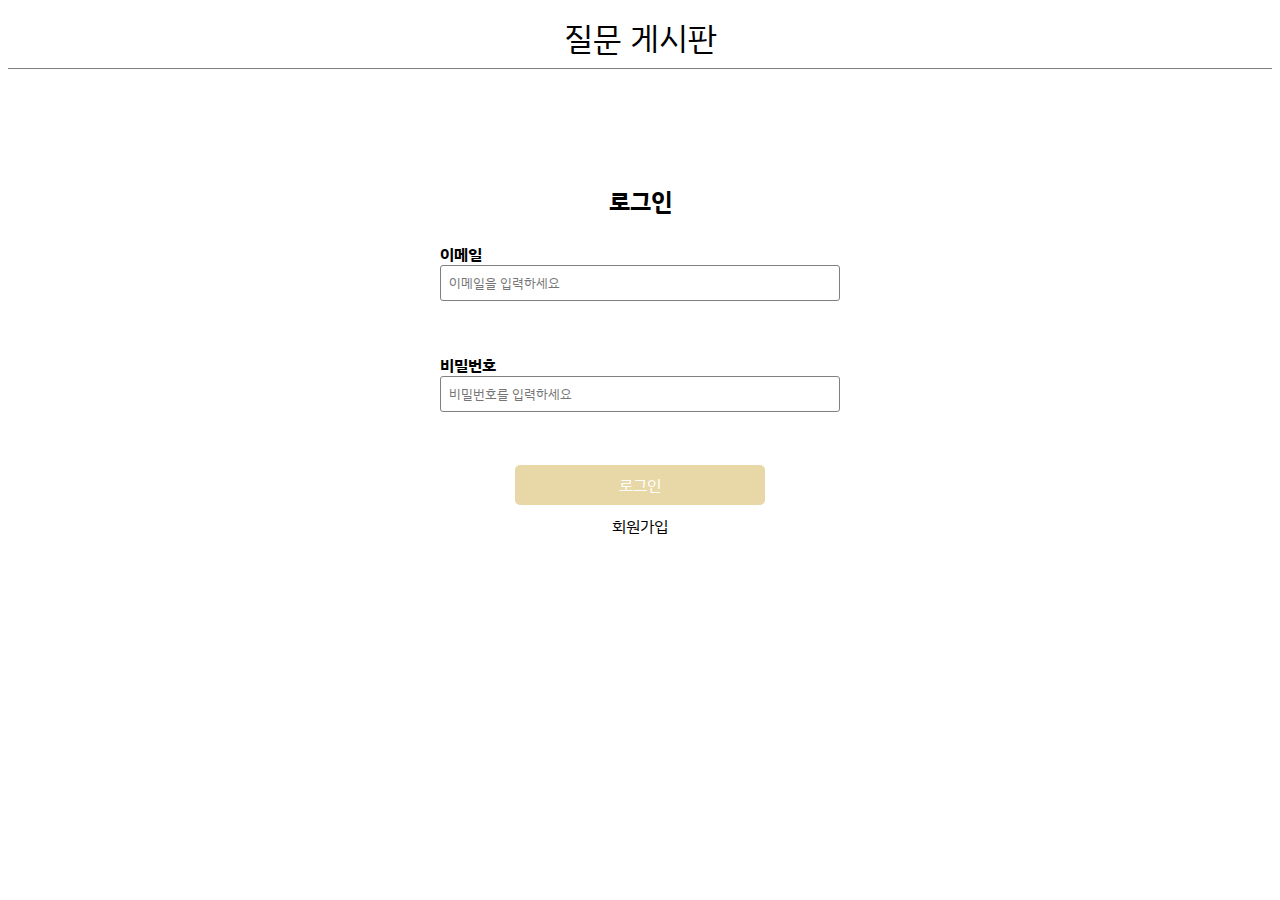
<file: frontend/index.html>
<!DOCTYPE html>
<html lang="ko">
<head>
    <meta charset="UTF-8">
    <meta name="viewport" content="width=device-width, initial-scale=1.0">
    <title>landing</title> 
    <script>
        window.location.href = "pages/auth/login.html";
    </script>
      
</head>
<body>
</body>
</html>
</file>
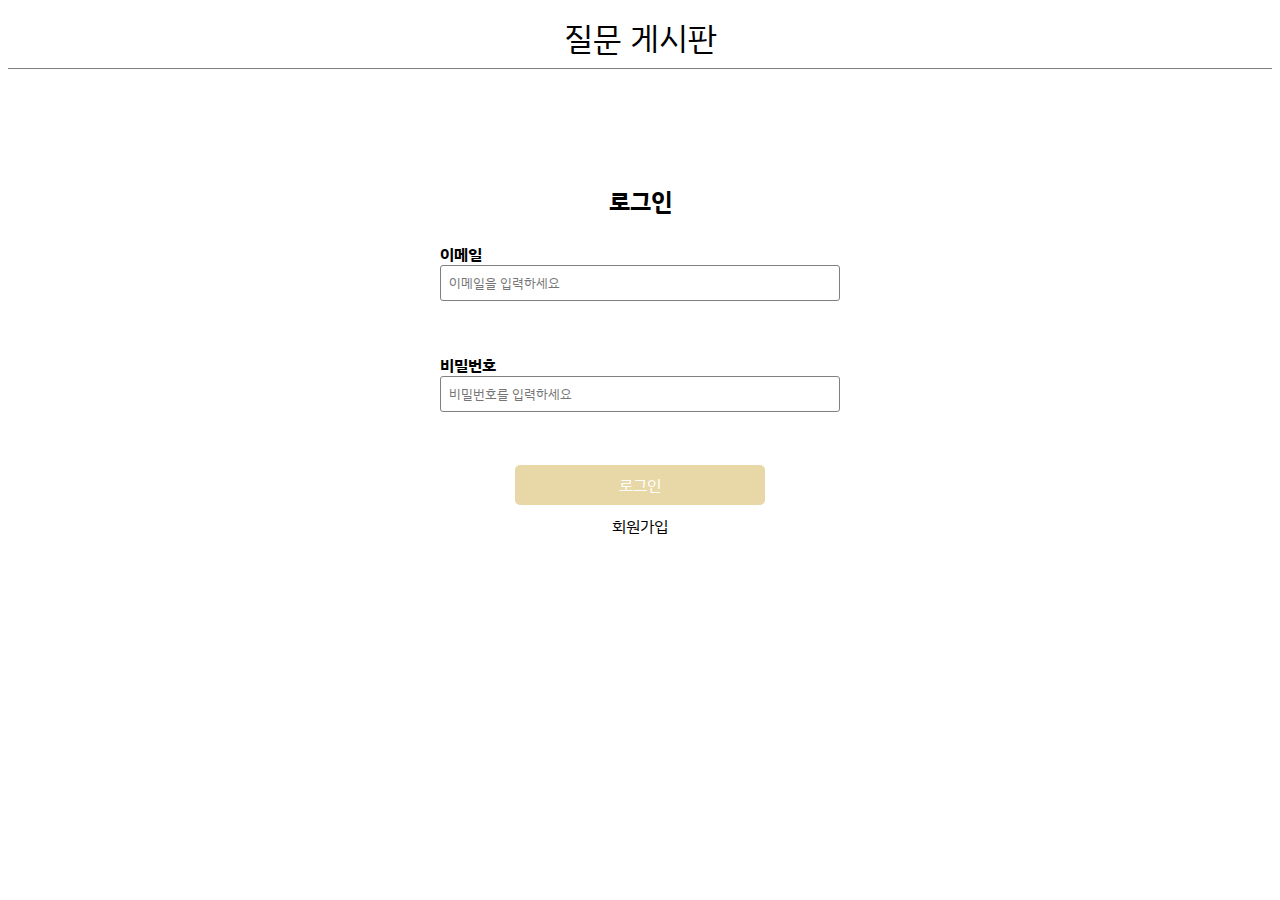
<file: frontend/pages/auth/login.html>
<!DOCTYPE html>
<html lang="ko">
<head>
    <meta charset="UTF-8">
    <meta name="viewport" content="width=device-width, initial-scale=1.0">
    <title>로그인</title>
    <link rel="stylesheet" href="../../css/pages/auth/login.css">
</head>
<body>
    <header class="header">질문 게시판</header>

    <div class="main">
        <h1 class="login">로그인</h1>
        
        <div class="input-group">
            <label for="email">이메일</label>
            <input type="text" id="email" placeholder="이메일을 입력하세요">
            <p class="helper-text" id="email-error"></p>
        </div>

        <div class="input-group">
            <label for="password">비밀번호</label>
            <input type="password" id="password" placeholder="비밀번호를 입력하세요">
            <p class="helper-text" id="password-error"></p>
        </div>

        <button type="button" id="login-btn" disabled >로그인</button>

        <a href="register.html" class="register">회원가입</a>
    </div>

    <script type="module" src="../../js/pages/auth/login.js"></script>
</body>
</html>
</file>
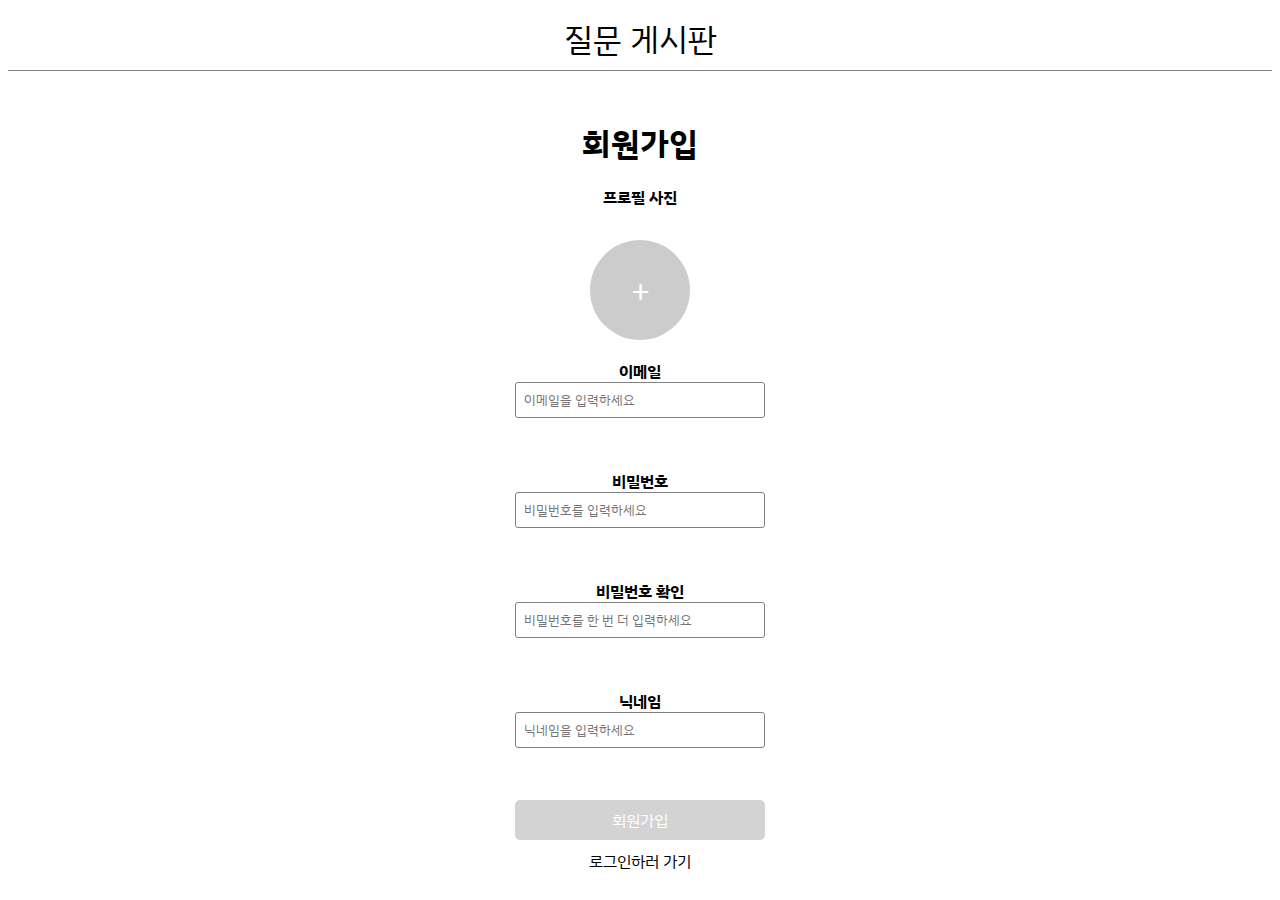
<file: frontend/pages/auth/register.html>
<!DOCTYPE html>
<html lang="ko">
<head>
    <meta charset="UTF-8">
    <meta name="viewport" content="width=device-width, initial-scale=1.0">
    <title>회원가입</title>
    <link rel="stylesheet" href="../../css/pages/auth/register.css">
</head>
<body>
    <header class="header"> 
        <span>질문 게시판</span>
    </header>

    <div class="main">
        <h1 class="login">회원가입</h1>

        <div class="picture">
            <label for="picture-upload">프로필 사진</label>
            <p class="helper-text" id="picture-error"></p>
            <div class="profile-container">
                <input type="file" id="picture-upload" accept="image/*" hidden />
                <div class="profile-circle" id="profile-preview" onclick="document.getElementById('picture-upload').click()">
                    <span>+</span>
                </div>
            </div>
        </div> 

        <div class="input-group">
            <label for="email">이메일</label>
            <input type="text" id="email" placeholder="이메일을 입력하세요">
            <p class="helper-text" id="email-error"></p>
        </div>

        <div class="input-group">
            <label for="password">비밀번호</label>
            <input type="text" id="password" placeholder="비밀번호를 입력하세요">
            <p class="helper-text" id="password-error"></p>
        </div>

        <div class="input-group">
            <label for="password-check">비밀번호 확인</label>
            <input type="text" id="password-check" placeholder="비밀번호를 한 번 더 입력하세요">
            <p class="helper-text" id="password-check-error"></p>
        </div>

        <div class="input-group">
            <label for="email">닉네임</label>
            <input type="text" id="nickname" placeholder="닉네임을 입력하세요">
            <p class="helper-text" id="nickname-error"></p>
        </div>

        <button type="button" id="register-btn" disabled>회원가입</button>

        <a href="login.html" class="login">로그인하러 가기</a>
    </div>

    <script type="module" src="../../js/pages/auth/register.js"></script>
</body>
</html>
</file>
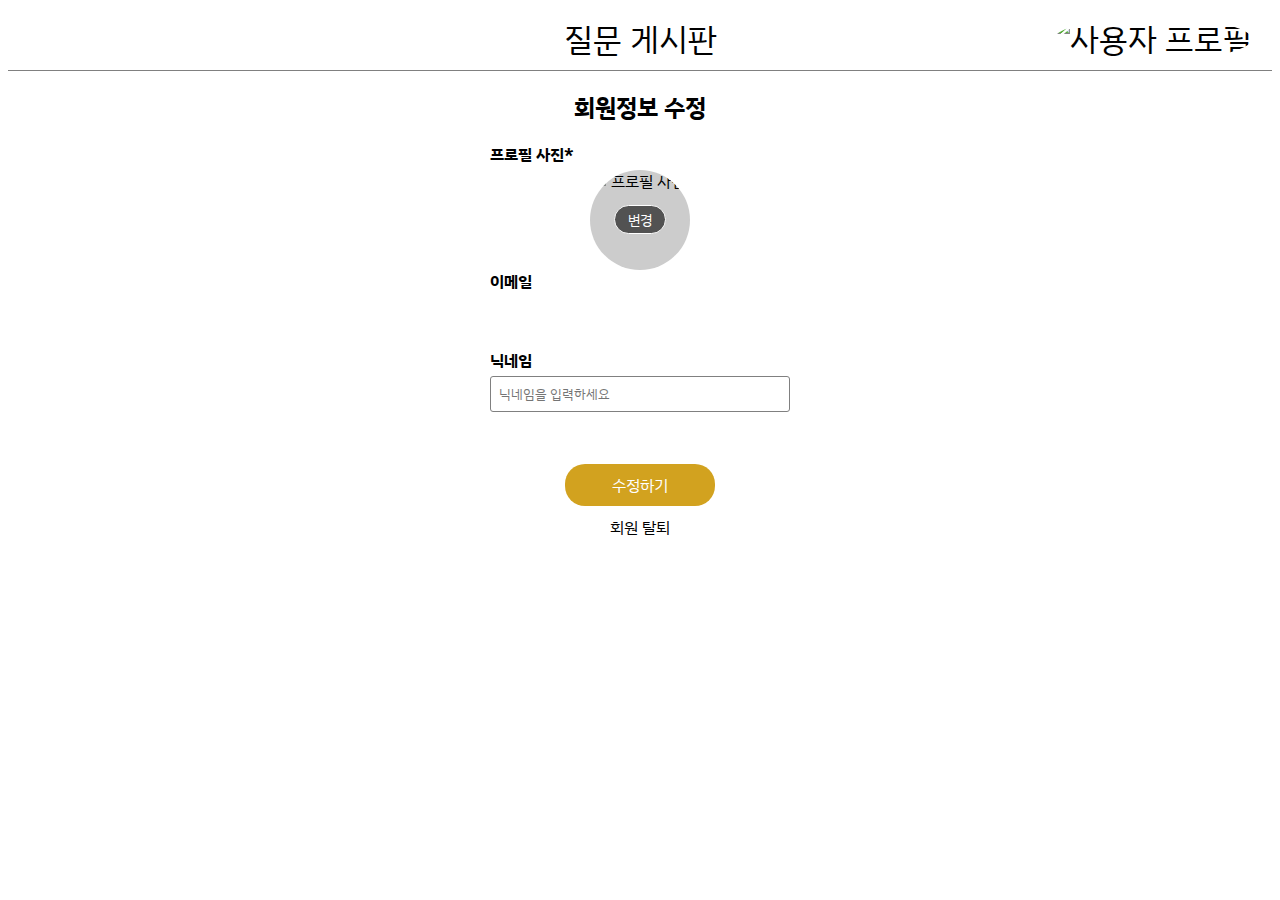
<file: frontend/pages/users/profile.html>
<!DOCTYPE html>
<html lang="ko">

<head>
    <meta charset="UTF-8" />
    <meta name="viewport" content="width=device-width, initial-scale=1.0" />
    <title>회원정보 수정</title>
    <link rel="stylesheet" href="../../css/pages/users/profile.css" />
    <script type="module" src="../../js/pages/users/profile.js"></script>
</head>

<body>
    <header class="header">
        <span class="homepage">질문 게시판</span>
        <div class="profile-container">
            <img alt="사용자 프로필" class="profile-img" />
            <ul class="dropdown-menu" id="dropdown-menu">  
                <li><a href="profile.html" class="edit-profile">회원정보 수정</a></li>
                <li><a href="password.html" class="edit-pw">비밀번호 수정</a></li>
                <li class="logout">로그아웃</li>
            </ul>
        </div>
    </header>

    <div class="main">
        <h2 class="text">회원정보 수정</h2>

        <div class="profile-section">
            <div class="picture">
                <label for="picture-upload">프로필 사진*</label>
                <div class="profile-circle" id="profile-preview"
                    onclick="document.getElementById('picture-upload').click()">
                    <img id="current-img" alt="프로필 사진" />

                    <div class="profile-overlay">변경</div>
                </div>
                <input type="file" id="picture-upload" accept="image/*" hidden />
            </div>

            <div class="email-check">
                <label for="email">이메일</label>
                <h4 id="email"></h4>
            </div>

            <div class="input-group">
                <label for="nickname">닉네임</label>
                <input type="text" id="nickname" placeholder="닉네임을 입력하세요" />
                <p class="helper-text" id="nickname-error"></p>
            </div>
        </div>

        <button type="button" id="update-btn">
            수정하기
        </button>

        <span class="quit">회원 탈퇴</span>
    </div>

    <div id="toast" class="toast">수정완료</div>

    <div class="modal" id="quit-modal">
        <div class="modal-content">
            <p><strong>회원탈퇴 하시겠습니까?</strong>
            </br></br>작성된 게시글과 댓글은 삭제됩니다.
            </p>

            <div class="modal-buttons">
            </br>
                <button class="reject-btn">취소</button>
                <button class="confirm-btn">확인</button>
            </div>
        </div>
    </div>

</body>

</html>
</file>
<file: frontend/css/pages/auth/login.css>
@charset "utf-8";
@import url('https://fonts.googleapis.com/css2?family=IBM+Plex+Sans+KR&display=swap');
*{
    background-color: white;
    font-family: "IBM Plex Sans KR", serif;
}
.header{
    border-bottom: 1px solid gray;
    font-size: 32px;
    text-align: center;
    line-height: 60px;
}
.main{
    margin-top:100px;
    display:flex;
    flex-direction: column;
    flex-wrap: wrap;
    align-content: center;
}
.login{
    text-align: center;
    font-size: 24px;
}
#login-btn:disabled{
    background-color: #e9d8a7;
}
.input-group{
    margin:10px auto;
    width: 400px;
}
label{
    font-weight: bold;
    display: block;
}
input{
    width: 100%;
    padding: 8px;
    border: 1px solid gray;
    border-radius:3px;
    box-sizing: border-box;
}
input:hover{
    border: 1px solid #d2a21f;
}
.helper-text{
    font-size: 12px;
    color:rgb(251, 130, 130);;
    margin-top: 5px;
    height: 16px;
}
.register{
    text-align: center;
    display: block;
    color:black;
    text-decoration: none;
}
button{
    margin: 10px auto;
    border-radius: 5px;
    background-color: #d2a21f;
    width: 250px;
    height: 40px;
    color:white;
    border: none;
    cursor: pointer;
    font-size: 16px;
}
button:hover{
    background-color: #d3d3d3;
}
</file>
<file: frontend/css/pages/auth/register.css>
@charset "utf-8";
@import url('https://fonts.googleapis.com/css2?family=IBM+Plex+Sans+KR&display=swap');

* {
    font-family: "IBM Plex Sans KR", serif;
}
 
header {
    background-color: white;
    border-bottom: 1px solid gray;
    font-size: 32px;
    text-align: center;
    position: relative;
    padding: 10px 20px;
}

.back-button {
    position: absolute;
    left: 10px;
    font-size: 24px;
    cursor: pointer;
}

body {
    background-color: white;;
    font-family: Arial, sans-serif;
    text-align: center;
}

.main { 
    margin-top: 30px;
    display: flex;
    flex-direction: column;
    flex-wrap: wrap;
    align-content: center;
}

.profile-container {
    display: flex;
    justify-content: center;
    align-items: center;
    margin-bottom: 10px;
}

.profile-circle {
    width: 100px;
    height: 100px;
    border-radius: 50%;
    background-color: #ccc;
    display: flex;
    justify-content: center;
    align-items: center;
    cursor: pointer;
    overflow: hidden;
}

.profile-circle span {
    font-size: 32px;
    color: white;
}

.profile-circle img {
    width: 100%;
    height: 100%;
    object-fit: cover;
}

.input-group {
    margin: 10px auto;
    width: 250px;
}

label {
    font-weight: bold;
    display: block;
}

input {
    width: 100%;
    padding: 8px;
    border: 1px solid gray;
    border-radius: 3px;
    box-sizing: border-box;
}

input:hover {
    border: 1px solid #d2a21f;
}

.helper-text {
    font-size: 12px;
    color: rgb(251, 130, 130);;
    margin-top: 4px;
    height: 16px;
}

button {
    margin: 10px;
    border-radius: 5px;
    background-color: #d2a21f;
    width: 250px;
    height: 40px;
    color: white;
    border: none;
    cursor: pointer;
    font-size: 16px;
}

button:disabled {
    background-color: #d3d3d3;
    cursor: not-allowed;
}

button:hover:not(:disabled) {
    background-color: #bb9217;
}

.login {
    text-align: center;
    display: block;
    color: black;
    text-decoration: none;
}
</file>
<file: frontend/css/pages/users/profile.css>
@charset "utf-8";
@import url('https://fonts.googleapis.com/css2?family=IBM+Plex+Sans+KR&display=swap');
 
* {
    font-family: "IBM Plex Sans KR", serif;
}

body {
    background-color: white;
    font-family: Arial, sans-serif;
    text-align: center;
}
 
.header {
    background-color: white;
    border-bottom: 1px solid gray;
    font-size: 32px;
    text-align: center;
    position: relative;
    padding: 10px 20px;
}

.homepage{
    cursor: pointer;
}

.profile-container {
    position: absolute;
    right: 20px;
    display: inline-block;
}

.profile-img {
    width: 36px;
    height: 36px;
    border-radius: 50%;
    cursor: pointer;
}
 
.dropdown-menu {
    margin: 0;
    padding: 0;
    box-sizing: border-box;
    font-size: 16px;
    display: none;
    position: absolute;
    right: 0;
    background: white;
    border: 1px solid #ccc;
    width: 150px;
    box-shadow: 2px 2px 5px rgba(0, 0, 0, 0.1);
}

.dropdown-menu li {
    list-style: none;
    padding: 10px;
    text-align: left;
}

.edit-profile,
.edit-pw,
.logout {
    color: black;
    text-decoration: none;
}

.dropdown-menu li:hover {
    background: #e9e9e9;
}

.profile-section {
    display: flex;
    flex-direction: column;
    align-items: center;
    width: 100%;
    margin-top: 20px;
}

.picture,
.email-check {
    display: flex;
    flex-direction: column;
    align-items: center;
    width: 300px;
}

.profile-circle {
    width: 100px;
    height: 100px;
    border-radius: 50%;
    background-color: #ccc;
    display: flex;
    justify-content: center;
    align-items: center;
    cursor: pointer;
    overflow: hidden;
    position: relative;
}

.profile-circle img {
    width: 100%;
    height: 100%;
    object-fit: cover;
}

.profile-overlay {
    position: absolute;
    border-radius: 16px;
    border: 1px solid white;
    width: 50px;
    background: rgba(0, 0, 0, 0.6);
    color: white;
    font-size: 14px;
    text-align: center;
    padding: 4px 0;
}

.input-group {
    display: flex;
    flex-direction: column;
    align-items: center;
    width: 300px;
    margin: 10px auto;
}
 
label {
    font-weight: bold;
    display: block;
    align-self: flex-start;
    margin-bottom: 5px;
}
 
input {
    width: 300px;
    padding: 8px;
    border: 1px solid gray;
    border-radius: 3px;
    box-sizing: border-box;
}

input:hover {
    border: 1px solid #d2a21f;
}
 
.helper-text {
    font-size: 12px;
    color: rgb(251, 130, 130);;
    margin-top: 4px;
    height: 16px;
}
 
button {
    background-color: #d2a21f;
    width: 150px;
    color: white;
    padding: 10px 20px;
    border: none;
    border-radius: 20px;
    cursor: pointer;
    margin-top: 10px;
    font-size: 16px;
}

button:hover {
    background-color: #bb9217;
}
 
.reject-btn{
    background-color: black;
} 

.quit {
    color: black;
    text-decoration: none;
    display: block;
    margin-top: 10px;
    cursor: pointer;
}

/* 토스트 메시지 */
.toast {
    visibility: hidden;
    background-color: #bb9217;
    width: 150px;
    color: white;
    padding: 10px 20px;
    border: none;
    border-radius: 20px;
    text-align: center;
    position: fixed;
    margin-top: 10px;
    font-size: 16px;

    left: 50%;
    bottom: 50px;
    transform: translateX(-50%);
    z-index: 1;
}

.toast.show {
    visibility: visible; 
    animation: fadeout 5s forwards;
}

@keyframes fadeout {
    0% {
        opacity: 1;
    }
    100% {
        opacity: 0;
    }
}


.modal {
    display: none;
    position: fixed;
    top: 0;
    left: 0;
    width: 100%;
    height: 100%;
    background: rgba(0, 0, 0, 0.5);
    align-items: center;
    justify-content: center;
}

.modal-content {
    background: white;
    padding: 20px;
    border-radius: 10px; 
    height: 150px;
    display: flex;  
    flex-direction: column;  
    align-items: center;  
    justify-content: center;
}
.moadal-buttons{ 
    display: flex;  
    align-items: center;
}
</file>
